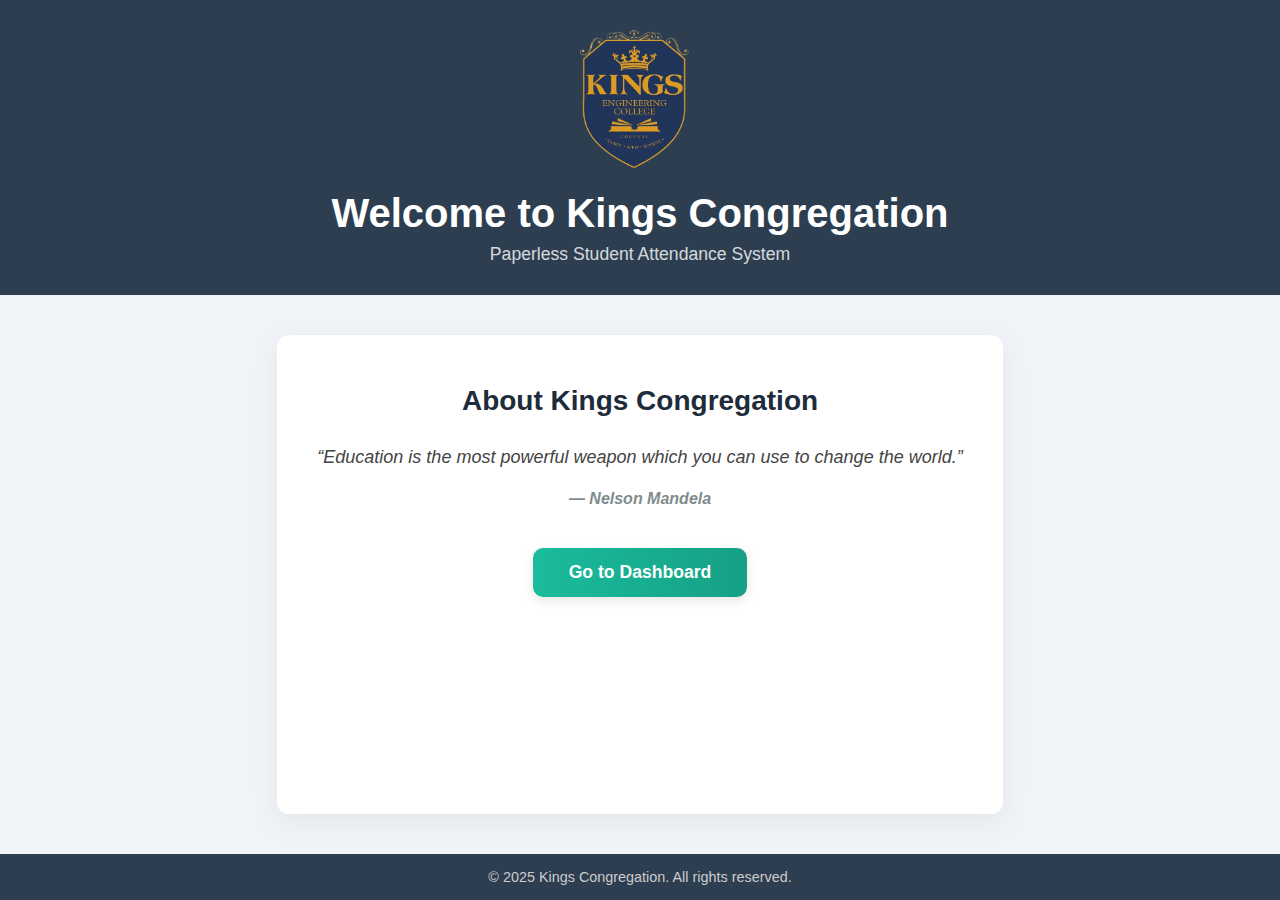
<file: kings_congregation/index.html>
<!DOCTYPE html>
<html lang="en">
  <head>
    <meta charset="UTF-8" />
    <meta name="viewport" content="width=device-width, initial-scale=1" />
    <title>Kings Congregation - Home</title>
    <link rel="stylesheet" href="index.css" />
    <script src="index.js" defer></script>
  </head>
  <body>
    <header class="header">
      <img src="KEC-Logo.png" alt="College Logo" class="logo" />
      <h1>Welcome to Kings Congregation</h1>
      <p>Paperless Student Attendance System</p>
    </header>

    <main class="main-content">
      <section class="intro">
        <h2>About Kings Congregation</h2>
        <p class="quote">
          “Education is the most powerful weapon which you can use to change the
          world.”<br />
          <span class="author">— Nelson Mandela</span>
        </p>

        <button id="goDashboardBtn">Go to Dashboard</button>
      </section>
    </main>

    <footer class="footer">
      <p>© 2025 Kings Congregation. All rights reserved.</p>
    </footer>
  </body>
</html>
</file>
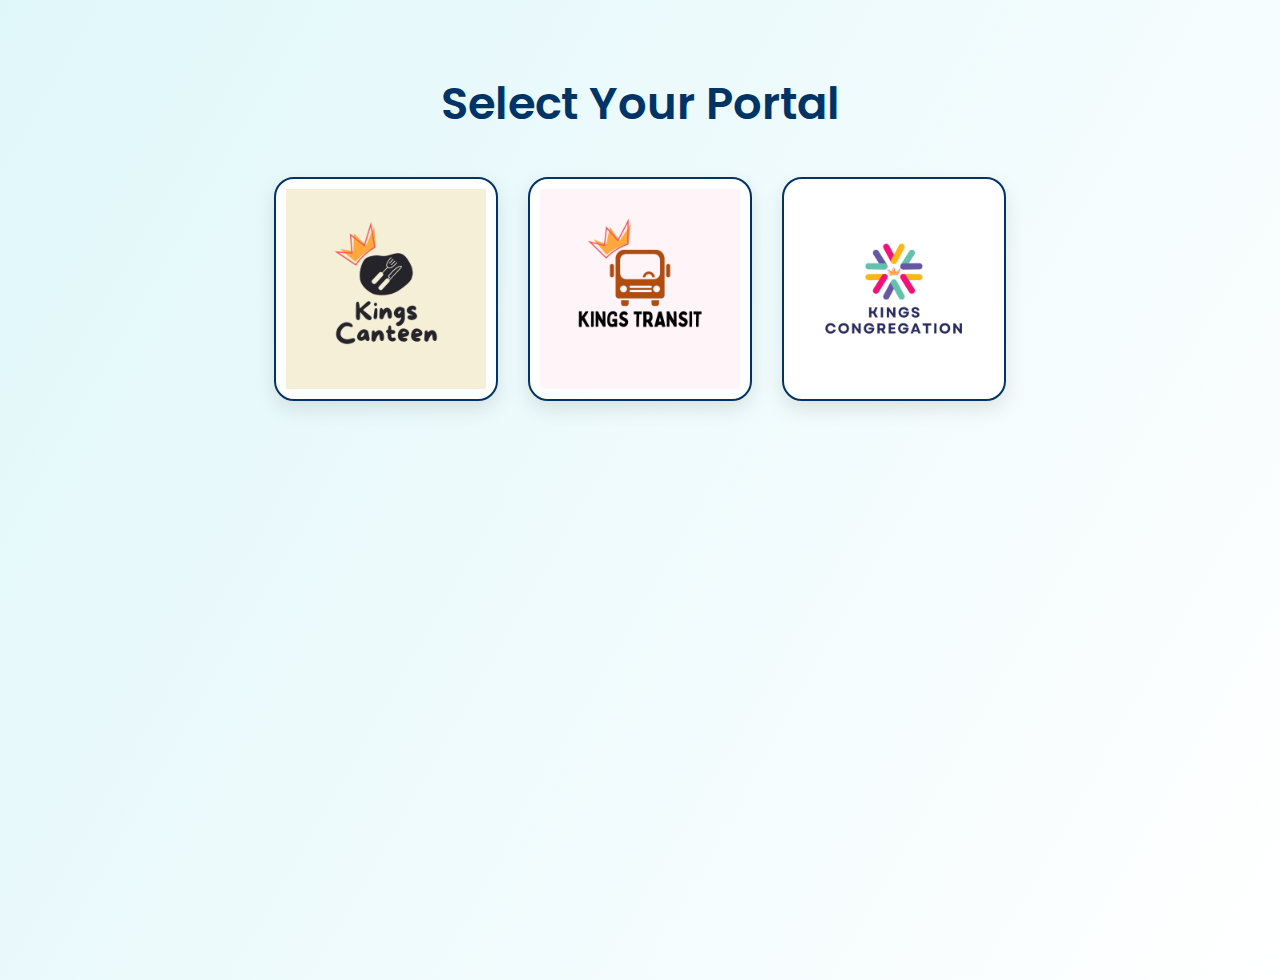
<file: portal.html>
<!DOCTYPE html>
<html lang="en">
<head>
  <meta charset="UTF-8" />
  <meta name="viewport" content="width=device-width, initial-scale=1.0"/>
  <title>Select Your Portal - Kings Sphere</title>
  <link rel="stylesheet" href="portal.css" />
</head>
<body>
  <h1>Select Your Portal</h1>
  <div class="apps">
    <a href="KEC_Canteen/home.html" class="app-card">
      <img src="images/canteen-logo.png" alt="Kings Canteen">
      <p>Kings Canteen</p>
    </a>
    <a href="KEC_Bus/home.html" class="app-card">
      <img src="images/transit-logo.png" alt="Kings Transit">
      <p>Kings Transit</p>
    </a>
    <a href="kings_congregation/index.html" class="app-card">
      <img src="images/congregation-logo.png" alt="Kings Congregation">
      <p>Kings Congregation</p>
    </a>
  </div>
</body>
</html>
</file>
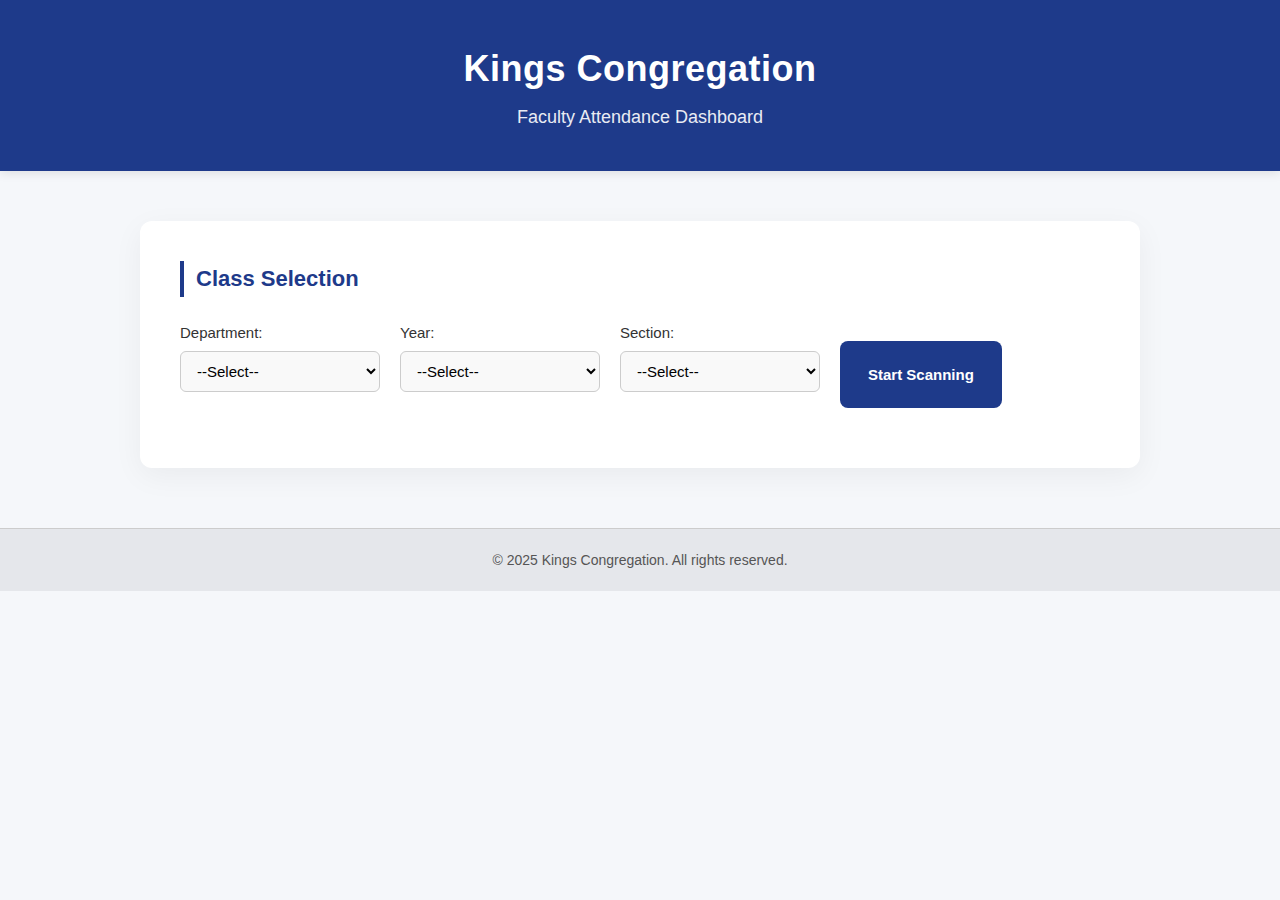
<file: kings_congregation/dashboard.html>
<!DOCTYPE html>
<html lang="en">
  <head>
    <meta charset="UTF-8" />
    <meta name="viewport" content="width=device-width, initial-scale=1" />
    <title>Kings Congregation - Dashboard</title>
    <link rel="stylesheet" href="dashboard.css" />
    <script src="dashboard.js" defer></script>
    
  </head>
  <body>
    <header class="dashboard-header">
      <h1>Kings Congregation</h1>
      <p>Faculty Attendance Dashboard</p>
    </header>

    <main class="dashboard-main">
      <section class="filter-section">
        <h2>Class Selection</h2>
        <form id="classForm">
          <div class="form-group-row">
            <label>
              Department:
              <select id="department" required>
                <option value="">--Select--</option>
                <option value="CSE">CSE</option>
                <option value="ECE">ECE</option>
                <option value="IT">IT</option>
                <option value="MECH">MECH</option>
                <option value="BME">BME</option>
                <option value="AIDS">AIDS</option>
                <option value="AIML">AIML</option>
              </select>
            </label>

            <label>
              Year:
              <select id="year" required>
                <option value="">--Select--</option>
                <option value="1">1st Year</option>
                <option value="2">2nd Year</option>
                <option value="3">3rd Year</option>
                <option value="4">4th Year</option>
              </select>
            </label>

            <label>
              Section:
              <select id="section" required>
                <option value="">--Select--</option>
                <option value="A">A</option>
                <option value="B">B</option>
              </select>
            </label>

           <button type="submit" id="startScanBtn">Start Scanning</button>

          </div>
        </form>
      </section>

      
    </main>

    <footer class="dashboard-footer">
      <p>© 2025 Kings Congregation. All rights reserved.</p>
    </footer>
  </body>
</html>
</file>
<file: portal.css>
/* portal.css */

/* Import same Poppins font */
@import url("https://fonts.googleapis.com/css2?family=Poppins:wght@400;600&display=swap");

html {
  scroll-behavior: smooth;
}

body {
  font-family: "Poppins", sans-serif;
  background: linear-gradient(120deg, #e0f7fa, #ffffff);
  color: #002366;
  padding: 40px 20px;
  min-height: 100vh;
  margin: 0;
  display: flex;
  flex-direction: column;
  align-items: center;
  text-align: center;
}

h1 {
  font-weight: 600;
  font-size: 2.8rem;
  margin-bottom: 40px;
  color: #003366;
  animation: fadeInDown 0.7s ease forwards;
}

.apps {
  display: flex;
  justify-content: center;
  flex-wrap: wrap;
  gap: 30px;
  max-width: 900px;
  width: 100%;
  animation: fadeInUp 0.7s ease forwards;
}
.app-card {
  background: rgba(255, 255, 255, 0.95);
  border: 2px solid #003366;
  border-radius: 20px;
  width: 200px;
  height: 200px;
  padding: 10px;
  box-shadow: 0 8px 20px rgba(0, 0, 0, 0.1);
  text-decoration: none;
  display: flex;
  justify-content: center;
  align-items: center;
  transition: all 0.3s ease;
  cursor: pointer;
  overflow: hidden;
}

.app-card:hover {
  background: #e6f3ff;
  box-shadow: 0 12px 24px rgba(0, 0, 0, 0.18);
  transform: translateY(-8px);
}

.app-card img {
  width: 100%;
  height: 100%;
  object-fit: contain;
}


/* Hide p tag if present */
.app-card p {
  display: none;
}

/* Animations */
@keyframes fadeInDown {
  0% {
    opacity: 0;
    transform: translateY(-30px);
  }
  100% {
    opacity: 1;
    transform: translateY(0);
  }
}

@keyframes fadeInUp {
  0% {
    opacity: 0;
    transform: translateY(30px);
  }
  100% {
    opacity: 1;
    transform: translateY(0);
  }
}

/* Responsive for small screens */
@media (max-width: 500px) {
  .apps {
    flex-direction: column;
    gap: 20px;
  }

  .app-card {
    width: 90%;
    height: auto;
    padding: 30px;
  }

  .app-card img {
    width: 100px;
    height: 100px;
  }
}
</file>
<file: kings_congregation/index.css>
/* Reset */
html {
  scroll-behavior: smooth;
}

* {
  margin: 0;
  padding: 0;
  box-sizing: border-box;
}

body {
  font-family: "Segoe UI", Tahoma, Geneva, Verdana, sans-serif;
  background-color: #f0f4f8;
  color: #222;
  display: flex;
  flex-direction: column;
  min-height: 100vh;
}

/* Header - Unchanged */
.header {
  background-color: #2c3e50;
  color: white;
  text-align: center;
  padding: 30px 20px;
}

.logo {
  max-width: 120px;
  margin-bottom: 15px;
}

.header h1 {
  font-size: 2.5rem;
  margin-bottom: 8px;
}

.header p {
  font-size: 1.1rem;
  opacity: 0.8;
}

/* Main Content - Professional */
.main-content {
  flex: 1;
  padding: 50px 30px;
  max-width: 900px;
  margin: 40px auto;
  background-color: #ffffff;
  border-radius: 12px;
  box-shadow: 0 8px 30px rgba(0, 0, 0, 0.06);
  text-align: center;
  transition: all 0.3s ease;
}

.main-content h2 {
  font-size: 28px;
  color: #1e2b3a;
  margin-bottom: 25px;
  font-weight: 600;
}

.main-content p {
  font-size: 18px;
  line-height: 1.75;
  color: #444;
  margin-bottom: 35px;
  font-weight: 400;
}

/* Quote Styling */
.quote {
  font-style: italic;
  font-size: 1.4rem;
  margin-bottom: 45px;
  color: #2c3e50;
  padding: 0 10px;
}

.quote .author {
  display: block;
  margin-top: 12px;
  font-weight: 600;
  font-size: 1rem;
  color: #7f8c8d;
}

/* Button Styling */
#goDashboardBtn {
  background: linear-gradient(to right, #1abc9c, #16a085);
  border: none;
  color: white;
  padding: 14px 36px;
  font-size: 1.1rem;
  border-radius: 10px;
  font-weight: 600;
  cursor: pointer;
  transition: all 0.3s ease;
  box-shadow: 0 4px 12px rgba(0, 0, 0, 0.1);
}

#goDashboardBtn:hover {
  background: #14907d;
  transform: translateY(-2px);
}

/* Footer - Unchanged */
.footer {
  background-color: #2c3e50;
  color: #ccc;
  text-align: center;
  padding: 15px 0;
  font-size: 0.9rem;
  margin-top: auto;
}

/* Responsive Design */
@media (max-width: 600px) {
  .header h1 {
    font-size: 1.8rem;
  }

  .main-content {
    padding: 30px 20px;
  }

  .main-content h2 {
    font-size: 22px;
  }

  .main-content p {
    font-size: 1rem;
  }

  #goDashboardBtn {
    width: 100%;
    padding: 14px 0;
  }

  .quote {
    font-size: 1.1rem;
  }
}
</file>
<file: kings_congregation/dashboard.css>
/* Reset & Base */
* {
  margin: 0;
  padding: 0;
  box-sizing: border-box;
}

body {
  font-family: 'Segoe UI', sans-serif;
  background: #f5f7fa;
  color: #2d2d2d;
  line-height: 1.6;
}

/* Header */
.dashboard-header {
  background: #1e3a8a;
  color: white;
  padding: 40px 20px;
  text-align: center;
  box-shadow: 0 2px 10px rgba(0, 0, 0, 0.1);
}

.dashboard-header h1 {
  font-size: 36px;
  margin-bottom: 5px;
  font-weight: 700;
  letter-spacing: 0.5px;
}

.dashboard-header p {
  font-size: 18px;
  opacity: 0.9;
  font-weight: 400;
}

/* Main Container */
.dashboard-main {
  max-width: 1000px;
  margin: 50px auto;
  padding: 40px;
  background: #ffffff;
  border-radius: 12px;
  box-shadow: 0 8px 30px rgba(0, 0, 0, 0.05);
}

/* Section Titles */
.filter-section h2,
.student-list-section h2 {
  font-size: 22px;
  margin-bottom: 24px;
  color: #1e3a8a;
  font-weight: 600;
  border-left: 4px solid #1e3a8a;
  padding-left: 12px;
}

/* Form Labels */
.filter-section label {
  display: block;
  margin-bottom: 16px;
  font-weight: 500;
  color: #333;
}

/* Dropdowns */
.filter-section select {
  width: 100%;
  max-width: 250px;
  padding: 10px 14px;
  font-size: 15px;
  border-radius: 6px;
  border: 1px solid #ccc;
  background-color: #f9f9f9;
  transition: border 0.3s ease;
  margin-top: 8px;
}

.filter-section select:focus {
  border-color: #1e3a8a;
  outline: none;
}

/* Load Button */
.filter-section button {
  margin-top: 20px;
  padding: 12px 28px;
  background: #1e3a8a;
  color: white;
  font-size: 15px;
  font-weight: 600;
  border: none;
  border-radius: 8px;
  cursor: pointer;
  transition: background 0.3s ease, transform 0.2s ease;
}

.filter-section button:hover {
  background: #163179;
  transform: scale(1.03);
}

/* Student List Section */
#studentList {
  margin-top: 20px;
  border-top: 1px solid #e0e0e0;
}

/* Student Row */
.student-row {
  display: flex;
  justify-content: space-between;
  align-items: center;
  padding: 16px 0;
  border-bottom: 1px solid #f0f0f0;
}

.student-name {
  font-weight: 500;
  color: #2a2a2a;
  flex: 1;
}

/* Attendance Buttons */
.status-toggle {
  display: flex;
  gap: 10px;
}

/* Present and Absent Buttons */
.status-btn {
  padding: 8px 16px;
  font-size: 14px;
  border: 1.5px solid transparent;
  border-radius: 6px;
  cursor: pointer;
  font-weight: 600;
  transition: all 0.3s ease;
  box-shadow: 0 2px 5px rgba(0, 0, 0, 0.05);
  background-color: #f0f0f0; /* Neutral background */
  color: #333;
}

.present-btn {
  border-color: #198754; /* Green border */
  color: #198754;
}

.absent-btn {
  border-color: #dc3545; /* Red border */
  color: #dc3545;
}

/* Active states */
.status-btn.active.present-btn {
  background-color: #198754;
  color: white;
  box-shadow: 0 0 8px rgba(25, 135, 84, 0.7);
  border-color: #198754;
}

.status-btn.active.absent-btn {
  background-color: #dc3545;
  color: white;
  box-shadow: 0 0 8px rgba(220, 53, 69, 0.7);
  border-color: #dc3545;
}

/* Hover effect */
.status-btn:hover {
  opacity: 0.9;
  transform: scale(1.05);
}


/* Save Button */
.action-buttons {
  text-align: right;
  margin-top: 30px;
}

#saveBtn {
  padding: 14px 36px;
  font-size: 16px;
  background-color: #1e3a8a;
  color: white;
  border: none;
  border-radius: 10px;
  cursor: pointer;
  font-weight: 600;
  transition: background 0.3s ease, transform 0.2s ease;
}

#saveBtn:hover {
  background-color: #163179;
  transform: translateY(-2px);
}

/* Footer */
.dashboard-footer {
  text-align: center;
  padding: 20px;
  margin-top: 60px;
  background-color: #e5e7eb;
  font-size: 14px;
  color: #555;
  border-top: 1px solid #ccc;
}

/* Responsive */
@media (max-width: 768px) {
  .dashboard-main {
    padding: 25px;
  }

  .student-row {
    flex-direction: column;
    align-items: flex-start;
    gap: 10px;
  }

  .status-toggle {
    width: 100%;
    justify-content: flex-start;
  }

  #saveBtn {
    width: 100%;
    margin-top: 20px;
  }
}
.form-group-row {
  display: flex;
  flex-wrap: wrap;
  gap: 20px;
  margin-bottom: 20px;
}

.form-group-row label {
  display: flex;
  flex-direction: column;
  font-weight: 500;
  font-size: 15px;
  color: #333;
}

.form-group-row select {
  margin-top: 6px;
  width: 200px;
  padding: 10px 12px;
  font-size: 15px;
  border: 1px solid #ccc;
  border-radius: 6px;
  background-color: #f9f9f9;
  transition: border 0.3s ease;
}

@media (max-width: 768px) {
  .form-group-row {
    flex-direction: column;
    gap: 15px;
  }

  .form-group-row select {
    width: 100%;
  }
}
/* --- New/Updated Styles for Dynamic Content Loading and QR Scanner --- */

/* The container for the dynamically loaded scanner content */
#scannerContentArea {
  margin-top: 40px; /* Space between form and scanner content */
  width: 100%; /* Take full width of main content area */
  display: flex;
  flex-direction: column;
  align-items: center; /* Center scanner elements horizontally */
}

/* Initially hide this section */
.hidden-section {
  display: none;
}

/* Make this section visible (toggled by JS) */
.visible-section {
  display: flex; /* Or block, depending on desired layout, flex is good for centering */
}

/* Styles for the actual QR reader video feed */
#reader {
  width: 400px;
  border: 2px solid #ddd;
  border-radius: 8px;
  overflow: hidden;
  box-shadow: 0 4px 8px rgba(0, 0, 0, 0.1);
  margin-bottom: 20px;
  /* Hidden by default, shown by JS initScanner() */
  display: none;
}

/* Styles for the container of scanned items */
#scanned-items-container {
  margin-top: 20px;
  padding: 10px;
  border: 1px solid #ccc;
  border-radius: 5px;
  background-color: #e9e9e9;
  width: 380px; /* Slightly less than reader width for aesthetic */
  max-height: 300px;
  overflow-y: auto;
  text-align: left;
  font-size: 1.1em;
  color: #333;
  /* Hidden by default, shown by JS initScanner() */
  display: none;
}

/* Styles for individual scanned items */
.scanned-item {
  padding: 8px;
  margin-bottom: 5px;
  border-bottom: 1px dashed #bbb;
  word-wrap: break-word;
  background-color: #fcfcfc;
  border-radius: 3px;
}

.scanned-item:last-child {
  border-bottom: none;
}

/* Hide the QR scanner heading initially (will be made visible by JS) */
#qrScannerHeading {
    display: none;
}

/* Responsive adjustments for the new elements */
@media (max-width: 768px) {
  #reader {
    width: 100%; /* Make scanner responsive */
    max-width: 400px; /* Keep max width */
  }

  #scanned-items-container {
    width: 100%;
    max-width: 380px; /* Keep max width */
  }
}
</file>
